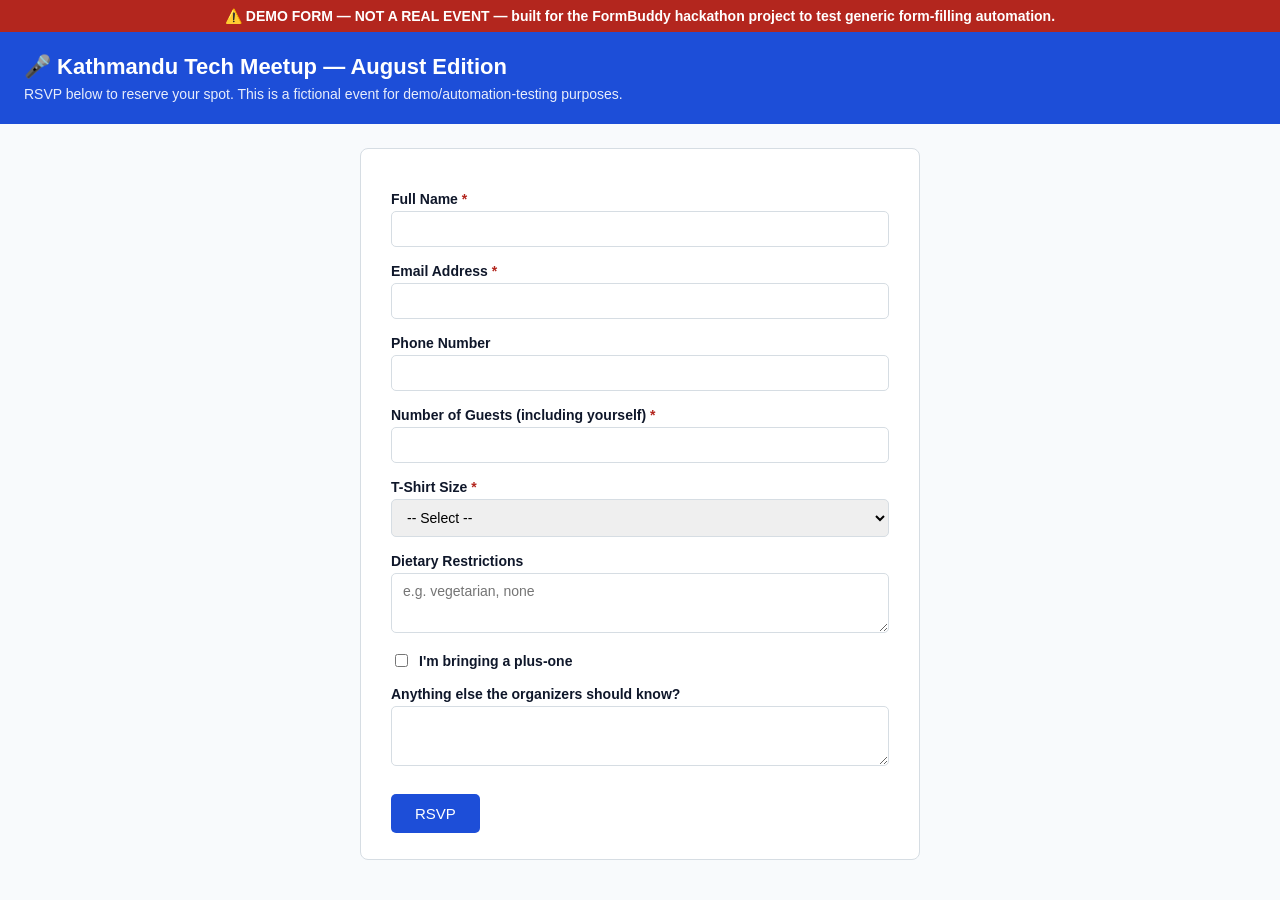
<file: demo/mock-rsvp/index.html>
<!doctype html>
<html lang="en">
<head>
<meta charset="utf-8" />
<title>Kathmandu Tech Meetup — RSVP (FormBuddy Demo)</title>
<style>
  :root { --blue: #1d4ed8; --bg: #f8fafc; --border: #d6dde3; }
  * { box-sizing: border-box; }
  body { margin: 0; font-family: "Segoe UI", Arial, sans-serif; background: var(--bg); color: #0f172a; }
  .demo-banner {
    background: #b3261e; color: white; text-align: center; padding: 8px 12px; font-size: 14px; font-weight: bold;
  }
  header { background: var(--blue); color: white; padding: 22px 24px; }
  header h1 { margin: 0; font-size: 22px; }
  header p { margin: 6px 0 0; font-size: 14px; opacity: 0.9; }
  main { max-width: 560px; margin: 24px auto; background: white; border: 1px solid var(--border); border-radius: 8px; padding: 26px 30px; }
  label { display: block; margin-top: 16px; margin-bottom: 4px; font-size: 14px; font-weight: 600; }
  input[type=text], input[type=email], input[type=tel], input[type=number], select, textarea {
    width: 100%; padding: 9px 11px; border: 1px solid var(--border); border-radius: 5px; font-size: 14px; font-family: inherit;
  }
  textarea { resize: vertical; min-height: 60px; }
  .checkbox-row { display: flex; align-items: center; gap: 8px; margin-top: 14px; font-size: 14px; }
  .required { color: #b3261e; }
  button { margin-top: 24px; background: var(--blue); color: white; border: none; padding: 11px 24px; border-radius: 5px; font-size: 15px; cursor: pointer; }
</style>
</head>
<body>
<div class="demo-banner">⚠️ DEMO FORM — NOT A REAL EVENT — built for the FormBuddy hackathon project to test generic form-filling automation.</div>
<header>
  <h1>🎤 Kathmandu Tech Meetup — August Edition</h1>
  <p>RSVP below to reserve your spot. This is a fictional event for demo/automation-testing purposes.</p>
</header>
<main>
  <form id="rsvp-form">
    <label for="full_name">Full Name <span class="required">*</span></label>
    <input type="text" id="full_name" name="full_name" required />

    <label for="email">Email Address <span class="required">*</span></label>
    <input type="email" id="email" name="email" required />

    <label for="phone">Phone Number</label>
    <input type="tel" id="phone" name="phone" />

    <label for="guest_count">Number of Guests (including yourself) <span class="required">*</span></label>
    <input type="number" id="guest_count" name="guest_count" min="1" max="10" required />

    <label for="tshirt_size">T-Shirt Size <span class="required">*</span></label>
    <select id="tshirt_size" name="tshirt_size" required>
      <option value="">-- Select --</option>
      <option value="S">S</option>
      <option value="M">M</option>
      <option value="L">L</option>
      <option value="XL">XL</option>
    </select>

    <label for="dietary">Dietary Restrictions</label>
    <textarea id="dietary" name="dietary" placeholder="e.g. vegetarian, none"></textarea>

    <div class="checkbox-row">
      <input type="checkbox" id="plus_one" name="plus_one" />
      <label for="plus_one" style="margin:0;">I'm bringing a plus-one</label>
    </div>

    <label for="comments">Anything else the organizers should know?</label>
    <textarea id="comments" name="comments"></textarea>

    <button type="submit">RSVP</button>
  </form>
</main>
<script>
  document.getElementById("rsvp-form").addEventListener("submit", function (e) {
    e.preventDefault();
    const ref = "RSVP-" + Math.random().toString(36).slice(2, 8).toUpperCase();
    sessionStorage.setItem("rsvp_ref", ref);
    window.location.href = "confirmation.html";
  });
</script>
</body>
</html>
</file>
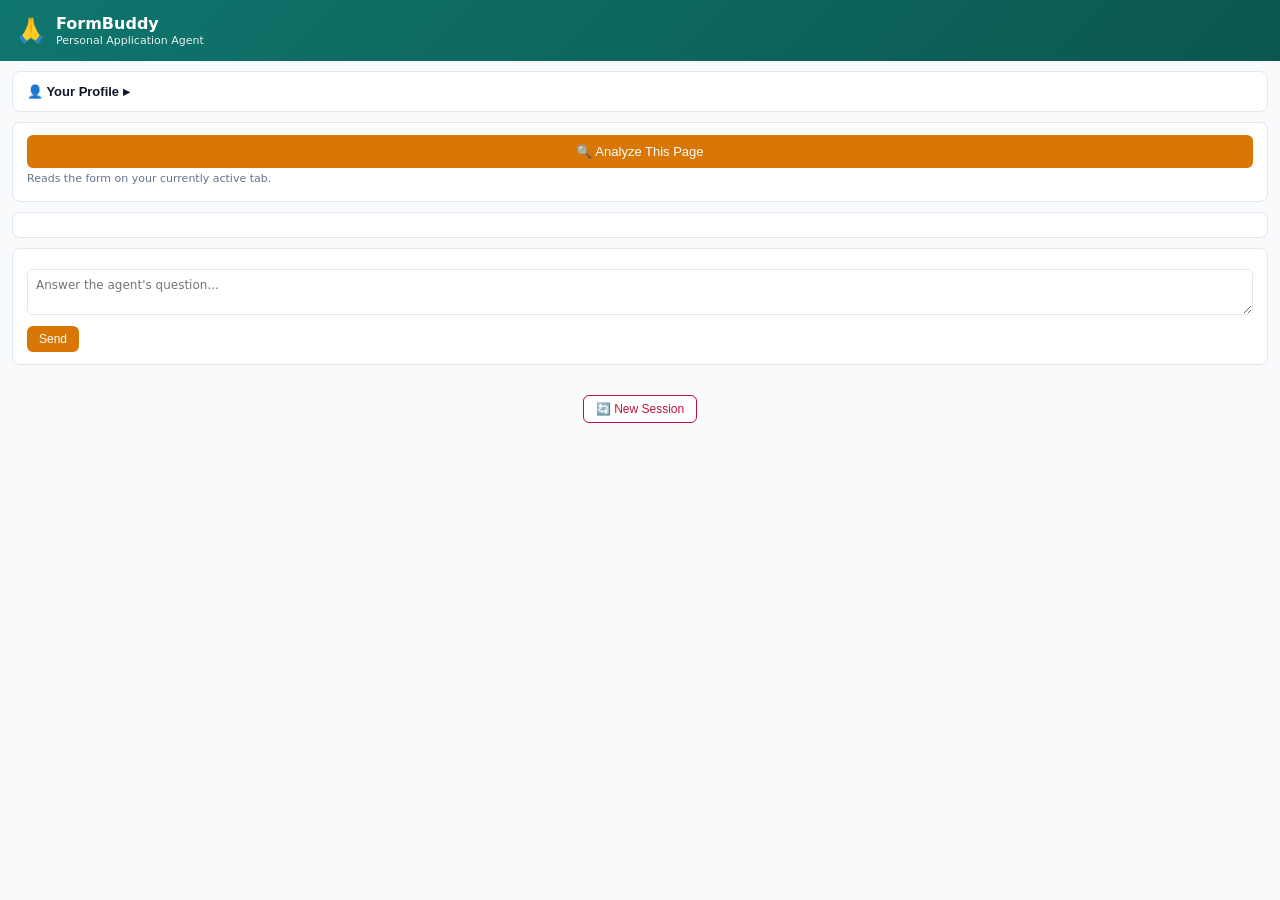
<file: extension/sidepanel.html>
<!doctype html>
<html lang="en">
<head>
<meta charset="utf-8" />
<title>FormBuddy</title>
<link rel="stylesheet" href="sidepanel.css" />
</head>
<body>
<header>
  <span class="brand-mark">🙏</span>
  <div>
    <h1>FormBuddy</h1>
    <p>Personal Application Agent</p>
  </div>
</header>

<section id="profile-section" class="panel">
  <button id="profile-toggle" class="section-toggle" type="button">👤 Your Profile <span id="profile-toggle-icon">▸</span></button>
  <div id="profile-body" hidden>
    <p class="hint">Stays on this device only (chrome.storage.local) — sent to the agent only when you click Analyze.</p>
    <textarea id="profile-text" rows="6" placeholder="e.g. Full name: Neem Lama&#10;Email: neem@example.com&#10;Phone: 98XXXXXXXX&#10;University: Hetauda City College&#10;Program: B.Sc. CSIT, 6th semester"></textarea>
    <button id="profile-save" class="btn primary small" type="button">Save Profile</button>
    <span id="profile-saved-note" class="hint" hidden>✅ Saved</span>
  </div>
</section>

<section class="panel">
  <button id="analyze-btn" class="btn primary" type="button">🔍 Analyze This Page</button>
  <p class="hint">Reads the form on your currently active tab.</p>
</section>

<section id="messages" class="panel messages" hidden></section>

<section id="reply-section" class="panel">
  <textarea id="reply-text" rows="2" placeholder="Answer the agent's question..."></textarea>
  <button id="reply-send" class="btn primary small" type="button">Send</button>
</section>

<section id="proposal-section" class="panel" hidden>
  <h2>📋 Proposed Fill Plan</h2>
  <div id="proposal-url" class="hint"></div>
  <div id="proposal-summary"></div>
  <table id="proposal-fields" class="field-table"></table>
  <div class="button-row">
    <button id="reject-btn" class="btn secondary" type="button">Reject</button>
    <button id="authorize-btn" class="btn primary" type="button">Authorize &amp; Fill</button>
  </div>
</section>

<section id="result-section" class="panel" hidden>
  <div id="result-body"></div>
</section>

<footer>
  <button id="new-session-btn" class="btn secondary small" type="button">🔄 New Session</button>
</footer>

<script src="sidepanel.js"></script>
</body>
</html>
</file>
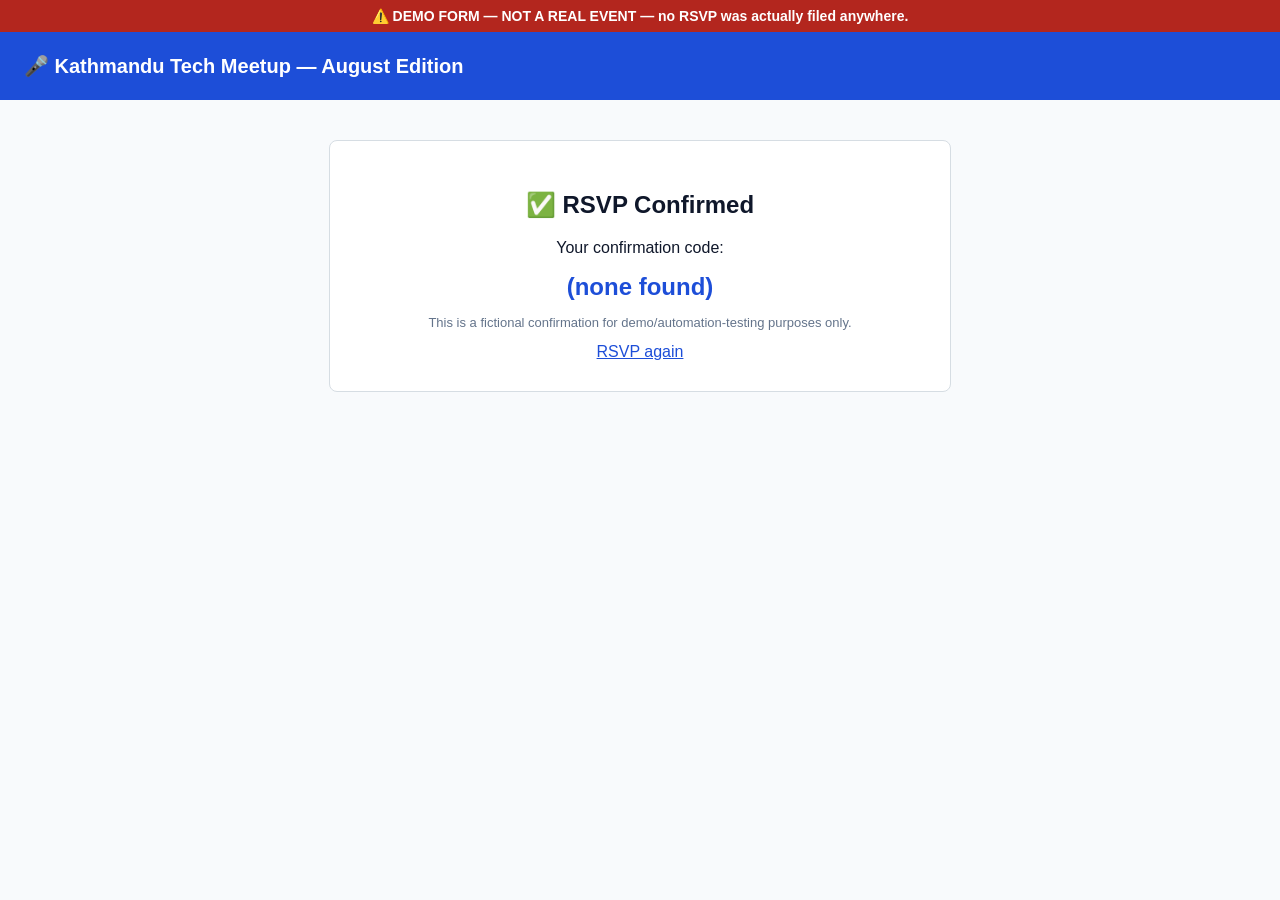
<file: demo/mock-rsvp/confirmation.html>
<!doctype html>
<html lang="en">
<head>
<meta charset="utf-8" />
<title>RSVP Confirmed (FormBuddy Demo)</title>
<style>
  body { margin: 0; font-family: "Segoe UI", Arial, sans-serif; background: #f8fafc; color: #0f172a; }
  .demo-banner { background: #b3261e; color: white; text-align: center; padding: 8px 12px; font-size: 14px; font-weight: bold; }
  header { background: #1d4ed8; color: white; padding: 22px 24px; }
  header h1 { margin: 0; font-size: 20px; }
  main { max-width: 560px; margin: 40px auto; background: white; border: 1px solid #d6dde3; border-radius: 8px; padding: 30px; text-align: center; }
  .ref { font-size: 24px; font-weight: bold; color: #1d4ed8; margin: 14px 0; }
</style>
</head>
<body>
<div class="demo-banner">⚠️ DEMO FORM — NOT A REAL EVENT — no RSVP was actually filed anywhere.</div>
<header><h1>🎤 Kathmandu Tech Meetup — August Edition</h1></header>
<main>
  <h2>✅ RSVP Confirmed</h2>
  <p>Your confirmation code:</p>
  <div class="ref" id="ref-code">—</div>
  <p style="font-size: 13px; color: #64748b;">This is a fictional confirmation for demo/automation-testing purposes only.</p>
  <a href="index.html" style="color:#1d4ed8;">RSVP again</a>
</main>
<script>
  document.getElementById("ref-code").textContent = sessionStorage.getItem("rsvp_ref") || "(none found)";
</script>
</body>
</html>
</file>
<file: extension/sidepanel.css>
:root {
  --teal: #0f766e;
  --teal-dark: #0b5750;
  --amber: #d97706;
  --rose: #be123c;
  --bg: #f8fafc;
  --border: #e2e8f0;
  --text: #0f172a;
  --text-muted: #64748b;
}

* { box-sizing: border-box; }

body {
  margin: 0;
  font-family: "Segoe UI", system-ui, Arial, sans-serif;
  background: var(--bg);
  color: var(--text);
  font-size: 13px;
}

header {
  display: flex;
  align-items: center;
  gap: 10px;
  background: linear-gradient(135deg, var(--teal), var(--teal-dark));
  color: white;
  padding: 14px 16px;
}
header h1 { margin: 0; font-size: 16px; }
header p { margin: 1px 0 0; font-size: 11px; opacity: 0.9; }
.brand-mark { font-size: 24px; }

.panel {
  background: white;
  border: 1px solid var(--border);
  border-radius: 8px;
  margin: 10px 12px;
  padding: 12px 14px;
}

.section-toggle {
  background: none;
  border: none;
  font-size: 13px;
  font-weight: 600;
  cursor: pointer;
  padding: 0;
  width: 100%;
  text-align: left;
  color: var(--text);
}

.hint { font-size: 11px; color: var(--text-muted); margin: 4px 0; }

textarea {
  width: 100%;
  margin-top: 8px;
  padding: 8px;
  border: 1px solid var(--border);
  border-radius: 5px;
  font-size: 12px;
  font-family: inherit;
  resize: vertical;
}

.btn {
  border: none;
  border-radius: 6px;
  padding: 9px 14px;
  font-size: 13px;
  cursor: pointer;
  width: 100%;
}
.btn.primary { background: var(--amber); color: white; }
.btn.secondary { background: white; color: var(--rose); border: 1px solid var(--rose); }
.btn.small { width: auto; padding: 6px 12px; font-size: 12px; margin-top: 8px; }
.btn:disabled { opacity: 0.5; cursor: default; }

.messages { display: flex; flex-direction: column; gap: 8px; max-height: 220px; overflow-y: auto; }
.msg { padding: 8px 10px; border-radius: 8px; font-size: 12px; line-height: 1.5; white-space: pre-wrap; }
.msg.agent { background: #f1f5f9; }
.msg.user { background: #ecfdf5; text-align: right; }
.msg.thinking { color: var(--text-muted); font-style: italic; }

.button-row { display: flex; gap: 8px; margin-top: 10px; }
.button-row .btn { flex: 1; }

.field-table { width: 100%; border-collapse: collapse; margin-top: 10px; font-size: 11px; }
.field-table td { padding: 4px 3px; border-bottom: 1px solid var(--border); vertical-align: top; }
.field-table td:first-child { color: var(--text-muted); width: 45%; }

#result-section .success { color: #065f46; background: #ecfdf5; border: 1px solid #6ee7b7; border-radius: 6px; padding: 10px; }
#result-section .error { color: #991b1b; background: #fef2f2; border: 1px solid #fca5a5; border-radius: 6px; padding: 10px; }
#result-section .field-result-ok { color: #059669; }
#result-section .field-result-fail { color: #dc2626; }

footer { padding: 12px 16px; text-align: center; }
</file>
